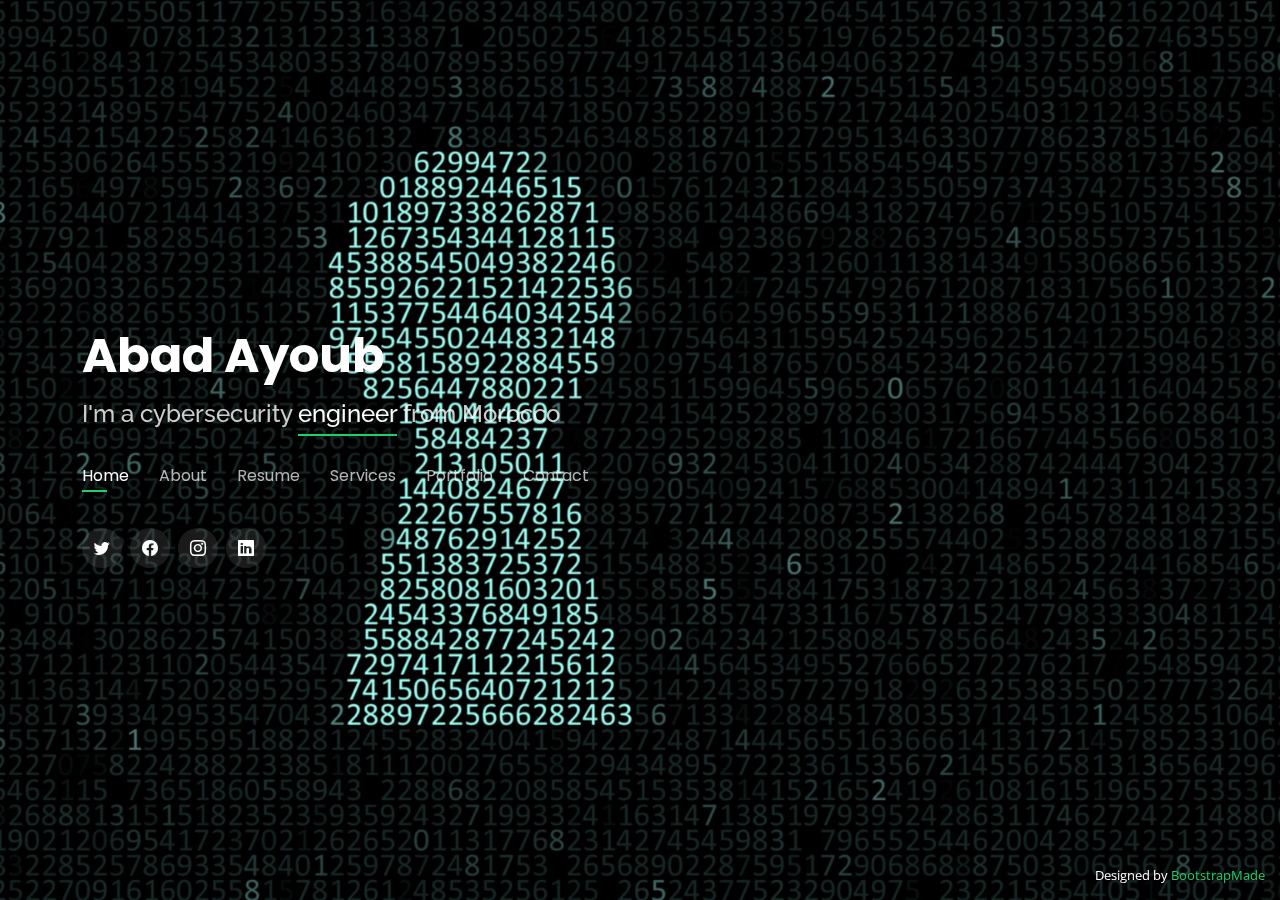
<file: docs/index.html>
<!DOCTYPE html>
<html lang="en">

<head>
  <meta charset="utf-8">
  <meta content="width=device-width, initial-scale=1.0" name="viewport">

  <title>Personal Bootstrap Template</title>
  <meta content="" name="description">
  <meta content="" name="keywords">

  <!-- Favicons -->
  <link href="assets/img/favicon.png" rel="icon">
  <link href="assets/img/apple-touch-icon.png" rel="apple-touch-icon">

  <!-- Google Fonts -->
  <link href="https://fonts.googleapis.com/css?family=Open+Sans:300,300i,400,400i,600,600i,700,700i|Raleway:300,300i,400,400i,500,500i,600,600i,700,700i|Poppins:300,300i,400,400i,500,500i,600,600i,700,700i" rel="stylesheet">

  <!-- Vendor CSS Files -->
  <link href="assets/vendor/bootstrap/css/bootstrap.min.css" rel="stylesheet">
  <link href="assets/vendor/bootstrap-icons/bootstrap-icons.css" rel="stylesheet">
  <link href="assets/vendor/boxicons/css/boxicons.min.css" rel="stylesheet">
  <link href="assets/vendor/glightbox/css/glightbox.min.css" rel="stylesheet">
  <link href="assets/vendor/remixicon/remixicon.css" rel="stylesheet">
  <link href="assets/vendor/swiper/swiper-bundle.min.css" rel="stylesheet">

  <!-- Template Main CSS File -->
  <link href="assets/css/style.css" rel="stylesheet">

  <!-- =======================================================
  * Template Name: Personal
  * Updated: Mar 10 2023 with Bootstrap v5.2.3
  * Template URL: https://bootstrapmade.com/personal-free-resume-bootstrap-template/
  * Author: BootstrapMade.com
  * License: https://bootstrapmade.com/license/
  ======================================================== -->
</head>

<body>

  <!-- ======= Header ======= -->
  <header id="header">
    <div class="container">

      <h1><a href="index.html">Abad Ayoub</a></h1>
      <!-- Uncomment below if you prefer to use an image logo -->
      <!-- <a href="index.html" class="mr-auto"><img src="assets/img/logo.png" alt="" class="img-fluid"></a> -->
      <h2>I'm a cybersecurity <span>engineer</span> from Morocco</h2>

      <nav id="navbar" class="navbar">
        <ul>
          <li><a class="nav-link active" href="#header">Home</a></li>
          <li><a class="nav-link" href="#about">About</a></li>
          <li><a class="nav-link" href="#resume">Resume</a></li>
          <li><a class="nav-link" href="#services">Services</a></li>
          <li><a class="nav-link" href="#portfolio">Portfolio</a></li>
          <li><a class="nav-link" href="#contact">Contact</a></li>
        </ul>
        <i class="bi bi-list mobile-nav-toggle"></i>
      </nav><!-- .navbar -->

      <div class="social-links">
        <a href="#" class="twitter"><i class="bi bi-twitter"></i></a>
        <a href="#" class="facebook"><i class="bi bi-facebook"></i></a>
        <a href="#" class="instagram"><i class="bi bi-instagram"></i></a>
        <a href="#" class="linkedin"><i class="bi bi-linkedin"></i></a>
      </div>

    </div>
  </header><!-- End Header -->

  <!-- ======= About Section ======= -->
  <section id="about" class="about">

    <!-- ======= About Me ======= -->
    <div class="about-me container">

      <div class="section-title">
        <h2>About</h2>
        <p>Learn more about me</p>
      </div>

      <div class="row">
        <div class="col-lg-4" data-aos="fade-right">
          <img src="assets/img/me.png" class="img-fluid" alt="">
        </div>
        <div class="col-lg-8 pt-4 pt-lg-0 content" data-aos="fade-left">
          <h3>Information &amp; Cybersecurity Engineer</h3>
          <p class="fst-italic">
            My Name is Abad Ayoub, i'm passionate about anything that concerns computers, technologie and especially Information & Cybersecurity.
          </p>
          <div class="row">
            <div class="col-lg-6">
              <ul>
                <li><i class="bi bi-chevron-right"></i> <strong>Birthday:</strong> <span>23 November 2001</span></li>
                <li><i class="bi bi-chevron-right"></i> <strong>Website:</strong> <span>Coming soon.</span></li>
                <li><i class="bi bi-chevron-right"></i> <strong>Phone:</strong> <span>+212 770859634</span></li>
                <li><i class="bi bi-chevron-right"></i> <strong>City:</strong> <span>Berkane, Morocco</span></li>
              </ul>
            </div>
            <div class="col-lg-6">
              <ul>
                <li><i class="bi bi-chevron-right"></i> <strong>Age:</strong> <span>21</span></li>
                <li><i class="bi bi-chevron-right"></i> <strong>Degree:</strong> <span>Engineering</span></li>
                <li><i class="bi bi-chevron-right"></i> <strong>PhEmailone:</strong> <span>ayoub.02.abad@gmail.com</span></li>
                <li><i class="bi bi-chevron-right"></i> <strong>Freelance:</strong> <span>Available</span></li>
              </ul>
            </div>
          </div>
        </div>
      </div>

    </div><!-- End About Me -->

    <!-- ======= Counts ======= -->
    <div class="counts container">

<!--      <div class="row">

        <div class="col-lg-3 col-md-6">
          <div class="count-box">
            <i class="bi bi-emoji-smile"></i>
            <span data-purecounter-start="0" data-purecounter-end="232" data-purecounter-duration="1" class="purecounter"></span>
            <p>Happy Clients</p>
          </div>
        </div>

        <div class="col-lg-3 col-md-6 mt-5 mt-md-0">
          <div class="count-box">
            <i class="bi bi-journal-richtext"></i>
            <span data-purecounter-start="0" data-purecounter-end="521" data-purecounter-duration="1" class="purecounter"></span>
            <p>Projects</p>
          </div>
        </div>

        <div class="col-lg-3 col-md-6 mt-5 mt-lg-0">
          <div class="count-box">
            <i class="bi bi-headset"></i>
            <span data-purecounter-start="0" data-purecounter-end="1463" data-purecounter-duration="1" class="purecounter"></span>
            <p>Hours Of Support</p>
          </div>
        </div>

        <div class="col-lg-3 col-md-6 mt-5 mt-lg-0">
          <div class="count-box">
            <i class="bi bi-award"></i>
            <span data-purecounter-start="0" data-purecounter-end="24" data-purecounter-duration="1" class="purecounter"></span>
            <p>Awards</p>
          </div>
        </div>

      </div>

    </div><!-- End Counts -->

    <!-- ======= Skills  ======= -->
    <div class="skills container">

      <div class="section-title">
        <h2>Skills</h2>
      </div>

      <div class="row skills-content">

        <div class="col-lg-6">

          <div class="progress">
            <span class="skill">Penetration Testing & Red Teaming <i class="val">60%</i></span>
            <div class="progress-bar-wrap">
              <div class="progress-bar" role="progressbar" aria-valuenow="60" aria-valuemin="0" aria-valuemax="100"></div>
            </div>
          </div>

          <div class="progress">
            <span class="skill">Digital Forensics Incident Response <i class="val">70%</i></span>
            <div class="progress-bar-wrap">
              <div class="progress-bar" role="progressbar" aria-valuenow="70" aria-valuemin="0" aria-valuemax="100"></div>
            </div>
          </div>

          <div class="progress">
            <span class="skill">Endpoint Security Monitoring <i class="val">75%</i></span>
            <div class="progress-bar-wrap">
              <div class="progress-bar" role="progressbar" aria-valuenow="75" aria-valuemin="0" aria-valuemax="100"></div>
            </div>
          </div>

        </div>

        <div class="col-lg-6">

          <div class="progress">
            <span class="skill">Cyber Threat Intelligence <i class="val">20%</i></span>
            <div class="progress-bar-wrap">
              <div class="progress-bar" role="progressbar" aria-valuenow="20" aria-valuemin="0" aria-valuemax="100"></div>
            </div>
          </div>

          <div class="progress">
            <span class="skill">Vulnerability Management <i class="val">50%</i></span>
            <div class="progress-bar-wrap">
              <div class="progress-bar" role="progressbar" aria-valuenow="50" aria-valuemin="0" aria-valuemax="100"></div>
            </div>
          </div>

          <div class="progress">
            <span class="skill">Python, C, PowerShell & Bash <i class="val">75%</i></span>
            <div class="progress-bar-wrap">
              <div class="progress-bar" role="progressbar" aria-valuenow="75" aria-valuemin="0" aria-valuemax="100"></div>
            </div>
          </div>

        </div>

      </div>

    </div><!-- End Skills -->

    <!-- ======= Interests ======= -->
    <div class="interests container">

      <div class="section-title">
        <h2>Interests</h2>
      </div>

      <div class="row">
        <div class="col-lg-3 col-md-4">
          <div class="icon-box">
            <i class="ri-store-line" style="color: #ffbb2c;"></i>
            <h3>Lorem Ipsum</h3>
          </div>
        </div>
        <div class="col-lg-3 col-md-4 mt-4 mt-md-0">
          <div class="icon-box">
            <i class="ri-bar-chart-box-line" style="color: #5578ff;"></i>
            <h3>Dolor Sitema</h3>
          </div>
        </div>
        <div class="col-lg-3 col-md-4 mt-4 mt-md-0">
          <div class="icon-box">
            <i class="ri-calendar-todo-line" style="color: #e80368;"></i>
            <h3>Sed perspiciatis</h3>
          </div>
        </div>
        <div class="col-lg-3 col-md-4 mt-4 mt-lg-0">
          <div class="icon-box">
            <i class="ri-paint-brush-line" style="color: #e361ff;"></i>
            <h3>Magni Dolores</h3>
          </div>
        </div>
        <div class="col-lg-3 col-md-4 mt-4">
          <div class="icon-box">
            <i class="ri-database-2-line" style="color: #47aeff;"></i>
            <h3>Nemo Enim</h3>
          </div>
        </div>
        <div class="col-lg-3 col-md-4 mt-4">
          <div class="icon-box">
            <i class="ri-gradienter-line" style="color: #ffa76e;"></i>
            <h3>Eiusmod Tempor</h3>
          </div>
        </div>
        <div class="col-lg-3 col-md-4 mt-4">
          <div class="icon-box">
            <i class="ri-file-list-3-line" style="color: #11dbcf;"></i>
            <h3>Midela Teren</h3>
          </div>
        </div>
        <div class="col-lg-3 col-md-4 mt-4">
          <div class="icon-box">
            <i class="ri-price-tag-2-line" style="color: #4233ff;"></i>
            <h3>Pira Neve</h3>
          </div>
        </div>
        <div class="col-lg-3 col-md-4 mt-4">
          <div class="icon-box">
            <i class="ri-anchor-line" style="color: #b2904f;"></i>
            <h3>Dirada Pack</h3>
          </div>
        </div>
        <div class="col-lg-3 col-md-4 mt-4">
          <div class="icon-box">
            <i class="ri-disc-line" style="color: #b20969;"></i>
            <h3>Moton Ideal</h3>
          </div>
        </div>
        <div class="col-lg-3 col-md-4 mt-4">
          <div class="icon-box">
            <i class="ri-base-station-line" style="color: #ff5828;"></i>
            <h3>Verdo Park</h3>
          </div>
        </div>
        <div class="col-lg-3 col-md-4 mt-4">
          <div class="icon-box">
            <i class="ri-fingerprint-line" style="color: #29cc61;"></i>
            <h3>Flavor Nivelanda</h3>
          </div>
        </div>
      </div>

    </div><!-- End Interests -->

    <!-- ======= Testimonials ======= -->
    <div class="testimonials container">

      <div class="section-title">
        <h2>Testimonials</h2>
      </div>

      <div class="testimonials-slider swiper" data-aos="fade-up" data-aos-delay="100">
        <div class="swiper-wrapper">

          <div class="swiper-slide">
            <div class="testimonial-item">
              <p>
                <i class="bx bxs-quote-alt-left quote-icon-left"></i>
                Twenty years from now you will be more disappointed by the things that you didn't do than by the ones you did do. So throw off the bowlines. Sail away from the safe harbor. Catch the trade winds in your sails. Explore. Dream. Discover.                <i class="bx bxs-quote-alt-right quote-icon-right"></i>
              </p>
              <img src="assets/img/testimonials/Jackson.jpg" class="testimonial-img" alt="">
              <h3>H. Jackson Brown Jr</h3>
              <h4>Author</h4>
            </div>
          </div><!-- End testimonial item -->

          <div class="swiper-slide">
            <div class="testimonial-item">
              <p>
                <i class="bx bxs-quote-alt-left quote-icon-left"></i>
                If you know the enemy and know yourself, you need not fear the result of a hundred battles. If you know yourself but not the enemy, for every victory gained you will also suffer a defeat. If you know neither the enemy nor yourself, you will succumb in every battle.               
                <i class="bx bxs-quote-alt-right quote-icon-right"></i>
              </p>
              <img src="assets/img/testimonials/sun tzu.jpg" class="testimonial-img" alt="">
              <h3>Sun Tzu</h3>
              <h4>Designer</h4>
            </div>
          </div><!-- End testimonial item -->

          <div class="swiper-slide">
            <div class="testimonial-item">
              <p>
                <i class="bx bxs-quote-alt-left quote-icon-left"></i>
                A lot of you are looking for the next step, when the next step is what got you there in the first place.                <i class="bx bxs-quote-alt-right quote-icon-right"></i>
              </p>
              <img src="assets/img/testimonials/Gary.jpg" class="testimonial-img" alt="">
              <h3>Gary Vaynerchuk</h3>
              <h4>Chairman - VaynerX, CEO - VaynerMedia</h4>
            </div>
          </div><!-- End testimonial item -->

          <div class="swiper-slide">
            <div class="testimonial-item">
              <p>
                <i class="bx bxs-quote-alt-left quote-icon-left"></i>
                The function of leadership is to produce more leaders, not more followers.
                <i class="bx bxs-quote-alt-right quote-icon-right"></i>
              </p>
              <img src="assets/img/testimonials/ralphnader.jpg" class="testimonial-img" alt="">
              <h3>Matt Brandon</h3>
              <h4>Freelancer</h4>
            </div>
          </div><!-- End testimonial item -->

          <div class="swiper-slide">
            <div class="testimonial-item">
              <p>
                <i class="bx bxs-quote-alt-left quote-icon-left"></i>
                The most valuable thing you can make is a mistake- you can't learn anything from being perfect.
                <i class="bx bxs-quote-alt-right quote-icon-right"></i>
              </p>
              <img src="assets/img/testimonials/Osborne.jpg" class="testimonial-img" alt="">
              <h3>Adam Osborne</h3>
              <h4>Author</h4>
            </div>
          </div><!-- End testimonial item -->

        </div>
        <div class="swiper-pagination"></div>
      </div>

      <div class="owl-carousel testimonials-carousel">

      </div>

    </div><!-- End Testimonials  -->

  </section><!-- End About Section -->

  <!-- ======= Resume Section ======= -->
  <section id="resume" class="resume">
    <div class="container">

      <div class="section-title">
        <h2>Resume</h2>
        <p>Check My Resume</p>
      </div>

      <div class="row">
        <div class="col-lg-6">
          <h3 class="resume-title">Sumary</h3>
          <div class="resume-item pb-0">
            <h4>Alice Barkley</h4>
            <p><em>Innovative and deadline-driven Graphic Designer with 3+ years of experience designing and developing user-centered digital/print marketing material from initial concept to final, polished deliverable.</em></p>
            <p>
            <ul>
              <li>Portland par 127,Orlando, FL</li>
              <li>(123) 456-7891</li>
              <li>alice.barkley@example.com</li>
            </ul>
            </p>
          </div>

          <h3 class="resume-title">Education</h3>
          <div class="resume-item">
            <h4>Master of Fine Arts &amp; Graphic Design</h4>
            <h5>2015 - 2016</h5>
            <p><em>Rochester Institute of Technology, Rochester, NY</em></p>
            <p>Qui deserunt veniam. Et sed aliquam labore tempore sed quisquam iusto autem sit. Ea vero voluptatum qui ut dignissimos deleniti nerada porti sand markend</p>
          </div>
          <div class="resume-item">
            <h4>Bachelor of Fine Arts &amp; Graphic Design</h4>
            <h5>2010 - 2014</h5>
            <p><em>Rochester Institute of Technology, Rochester, NY</em></p>
            <p>Quia nobis sequi est occaecati aut. Repudiandae et iusto quae reiciendis et quis Eius vel ratione eius unde vitae rerum voluptates asperiores voluptatem Earum molestiae consequatur neque etlon sader mart dila</p>
          </div>
        </div>
        <div class="col-lg-6">
          <h3 class="resume-title">Professional Experience</h3>
          <div class="resume-item">
            <h4>Senior graphic design specialist</h4>
            <h5>2019 - Present</h5>
            <p><em>Experion, New York, NY </em></p>
            <p>
            <ul>
              <li>Lead in the design, development, and implementation of the graphic, layout, and production communication materials</li>
              <li>Delegate tasks to the 7 members of the design team and provide counsel on all aspects of the project. </li>
              <li>Supervise the assessment of all graphic materials in order to ensure quality and accuracy of the design</li>
              <li>Oversee the efficient use of production project budgets ranging from $2,000 - $25,000</li>
            </ul>
            </p>
          </div>
          <div class="resume-item">
            <h4>Graphic design specialist</h4>
            <h5>2017 - 2018</h5>
            <p><em>Stepping Stone Advertising, New York, NY</em></p>
            <p>
            <ul>
              <li>Developed numerous marketing programs (logos, brochures,infographics, presentations, and advertisements).</li>
              <li>Managed up to 5 projects or tasks at a given time while under pressure</li>
              <li>Recommended and consulted with clients on the most appropriate graphic design</li>
              <li>Created 4+ design presentations and proposals a month for clients and account managers</li>
            </ul>
            </p>
          </div>
        </div>
      </div>

    </div>
  </section><!-- End Resume Section -->

  <!-- ======= Services Section ======= -->
  <section id="services" class="services">
    <div class="container">

      <div class="section-title">
        <h2>Services</h2>
        <p>My Services</p>
      </div>

      <div class="row">
        <div class="col-lg-4 col-md-6 d-flex align-items-stretch">
          <div class="icon-box">
            <div class="icon"><i class="bx bxl-dribbble"></i></div>
            <h4><a href="">Lorem Ipsum</a></h4>
            <p>Voluptatum deleniti atque corrupti quos dolores et quas molestias excepturi</p>
          </div>
        </div>

        <div class="col-lg-4 col-md-6 d-flex align-items-stretch mt-4 mt-md-0">
          <div class="icon-box">
            <div class="icon"><i class="bx bx-file"></i></div>
            <h4><a href="">Sed ut perspiciatis</a></h4>
            <p>Duis aute irure dolor in reprehenderit in voluptate velit esse cillum dolore</p>
          </div>
        </div>

        <div class="col-lg-4 col-md-6 d-flex align-items-stretch mt-4 mt-lg-0">
          <div class="icon-box">
            <div class="icon"><i class="bx bx-tachometer"></i></div>
            <h4><a href="">Magni Dolores</a></h4>
            <p>Excepteur sint occaecat cupidatat non proident, sunt in culpa qui officia</p>
          </div>
        </div>

        <div class="col-lg-4 col-md-6 d-flex align-items-stretch mt-4">
          <div class="icon-box">
            <div class="icon"><i class="bx bx-world"></i></div>
            <h4><a href="">Nemo Enim</a></h4>
            <p>At vero eos et accusamus et iusto odio dignissimos ducimus qui blanditiis</p>
          </div>
        </div>

        <div class="col-lg-4 col-md-6 d-flex align-items-stretch mt-4">
          <div class="icon-box">
            <div class="icon"><i class="bx bx-slideshow"></i></div>
            <h4><a href="">Dele cardo</a></h4>
            <p>Quis consequatur saepe eligendi voluptatem consequatur dolor consequuntur</p>
          </div>
        </div>

        <div class="col-lg-4 col-md-6 d-flex align-items-stretch mt-4">
          <div class="icon-box">
            <div class="icon"><i class="bx bx-arch"></i></div>
            <h4><a href="">Divera don</a></h4>
            <p>Modi nostrum vel laborum. Porro fugit error sit minus sapiente sit aspernatur</p>
          </div>
        </div>

      </div>

    </div>
  </section><!-- End Services Section -->

  <!-- ======= Portfolio Section ======= -->
  <section id="portfolio" class="portfolio">
    <div class="container">

      <div class="section-title">
        <h2>Portfolio</h2>
        <p>My Works</p>
      </div>

      <div class="row">
        <div class="col-lg-12 d-flex justify-content-center">
          <ul id="portfolio-flters">
            <li data-filter="*" class="filter-active">All</li>
            <li data-filter=".filter-app">App</li>
            <li data-filter=".filter-card">Card</li>
            <li data-filter=".filter-web">Web</li>
          </ul>
        </div>
      </div>

      <div class="row portfolio-container">

        <div class="col-lg-4 col-md-6 portfolio-item filter-app">
          <div class="portfolio-wrap">
            <img src="assets/img/portfolio/portfolio-1.jpg" class="img-fluid" alt="">
            <div class="portfolio-info">
              <h4>App 1</h4>
              <p>App</p>
              <div class="portfolio-links">
                <a href="assets/img/portfolio/portfolio-1.jpg" data-gallery="portfolioGallery" class="portfolio-lightbox" title="App 1"><i class="bx bx-plus"></i></a>
                <a href="portfolio-details.html" data-gallery="portfolioDetailsGallery" data-glightbox="type: external" class="portfolio-details-lightbox" title="Portfolio Details"><i class="bx bx-link"></i></a>
              </div>
            </div>
          </div>
        </div>

        <div class="col-lg-4 col-md-6 portfolio-item filter-web">
          <div class="portfolio-wrap">
            <img src="assets/img/portfolio/portfolio-2.jpg" class="img-fluid" alt="">
            <div class="portfolio-info">
              <h4>Web 3</h4>
              <p>Web</p>
              <div class="portfolio-links">
                <a href="assets/img/portfolio/portfolio-2.jpg" data-gallery="portfolioGallery" class="portfolio-lightbox" title="Web 3"><i class="bx bx-plus"></i></a>
                <a href="portfolio-details.html" data-gallery="portfolioDetailsGallery" data-glightbox="type: external" class="portfolio-details-lightbox" title="Portfolio Details"><i class="bx bx-link"></i></a>
              </div>
            </div>
          </div>
        </div>

        <div class="col-lg-4 col-md-6 portfolio-item filter-app">
          <div class="portfolio-wrap">
            <img src="assets/img/portfolio/portfolio-3.jpg" class="img-fluid" alt="">
            <div class="portfolio-info">
              <h4>App 2</h4>
              <p>App</p>
              <div class="portfolio-links">
                <a href="assets/img/portfolio/portfolio-3.jpg" data-gallery="portfolioGallery" class="portfolio-lightbox" title="App 2"><i class="bx bx-plus"></i></a>
                <a href="portfolio-details.html" data-gallery="portfolioDetailsGallery" data-glightbox="type: external" class="portfolio-details-lightbox" title="Portfolio Details"><i class="bx bx-link"></i></a>
              </div>
            </div>
          </div>
        </div>

        <div class="col-lg-4 col-md-6 portfolio-item filter-card">
          <div class="portfolio-wrap">
            <img src="assets/img/portfolio/portfolio-4.jpg" class="img-fluid" alt="">
            <div class="portfolio-info">
              <h4>Card 2</h4>
              <p>Card</p>
              <div class="portfolio-links">
                <a href="assets/img/portfolio/portfolio-4.jpg" data-gallery="portfolioGallery" class="portfolio-lightbox" title="Card 2"><i class="bx bx-plus"></i></a>
                <a href="portfolio-details.html" data-gallery="portfolioDetailsGallery" data-glightbox="type: external" class="portfolio-details-lightbox" title="Portfolio Details"><i class="bx bx-link"></i></a>
              </div>
            </div>
          </div>
        </div>

        <div class="col-lg-4 col-md-6 portfolio-item filter-web">
          <div class="portfolio-wrap">
            <img src="assets/img/portfolio/portfolio-5.jpg" class="img-fluid" alt="">
            <div class="portfolio-info">
              <h4>Web 2</h4>
              <p>Web</p>
              <div class="portfolio-links">
                <a href="assets/img/portfolio/portfolio-5.jpg" data-gallery="portfolioGallery" class="portfolio-lightbox" title="Web 2"><i class="bx bx-plus"></i></a>
                <a href="portfolio-details.html" data-gallery="portfolioDetailsGallery" data-glightbox="type: external" class="portfolio-details-lightbox" title="Portfolio Details"><i class="bx bx-link"></i></a>
              </div>
            </div>
          </div>
        </div>

        <div class="col-lg-4 col-md-6 portfolio-item filter-app">
          <div class="portfolio-wrap">
            <img src="assets/img/portfolio/portfolio-6.jpg" class="img-fluid" alt="">
            <div class="portfolio-info">
              <h4>App 3</h4>
              <p>App</p>
              <div class="portfolio-links">
                <a href="assets/img/portfolio/portfolio-6.jpg" data-gallery="portfolioGallery" class="portfolio-lightbox" title="App 3"><i class="bx bx-plus"></i></a>
                <a href="portfolio-details.html" data-gallery="portfolioDetailsGallery" data-glightbox="type: external" class="portfolio-details-lightbox" title="Portfolio Details"><i class="bx bx-link"></i></a>
              </div>
            </div>
          </div>
        </div>

        <div class="col-lg-4 col-md-6 portfolio-item filter-card">
          <div class="portfolio-wrap">
            <img src="assets/img/portfolio/portfolio-7.jpg" class="img-fluid" alt="">
            <div class="portfolio-info">
              <h4>Card 1</h4>
              <p>Card</p>
              <div class="portfolio-links">
                <a href="assets/img/portfolio/portfolio-7.jpg" data-gallery="portfolioGallery" class="portfolio-lightbox" title="Card 1"><i class="bx bx-plus"></i></a>
                <a href="portfolio-details.html" data-gallery="portfolioDetailsGallery" data-glightbox="type: external" class="portfolio-details-lightbox" title="Portfolio Details"><i class="bx bx-link"></i></a>
              </div>
            </div>
          </div>
        </div>

        <div class="col-lg-4 col-md-6 portfolio-item filter-card">
          <div class="portfolio-wrap">
            <img src="assets/img/portfolio/portfolio-8.jpg" class="img-fluid" alt="">
            <div class="portfolio-info">
              <h4>Card 3</h4>
              <p>Card</p>
              <div class="portfolio-links">
                <a href="assets/img/portfolio/portfolio-8.jpg" data-gallery="portfolioGallery" class="portfolio-lightbox" title="Card 3"><i class="bx bx-plus"></i></a>
                <a href="portfolio-details.html" data-gallery="portfolioDetailsGallery" data-glightbox="type: external" class="portfolio-details-lightbox" title="Portfolio Details"><i class="bx bx-link"></i></a>
              </div>
            </div>
          </div>
        </div>

        <div class="col-lg-4 col-md-6 portfolio-item filter-web">
          <div class="portfolio-wrap">
            <img src="assets/img/portfolio/portfolio-9.jpg" class="img-fluid" alt="">
            <div class="portfolio-info">
              <h4>Web 3</h4>
              <p>Web</p>
              <div class="portfolio-links">
                <a href="assets/img/portfolio/portfolio-9.jpg" data-gallery="portfolioGallery" class="portfolio-lightbox" title="Web 3"><i class="bx bx-plus"></i></a>
                <a href="portfolio-details.html" data-gallery="portfolioDetailsGallery" data-glightbox="type: external" class="portfolio-details-lightbox" title="Portfolio Details"><i class="bx bx-link"></i></a>
              </div>
            </div>
          </div>
        </div>

      </div>

    </div>
  </section><!-- End Portfolio Section -->

  <!-- ======= Contact Section ======= -->
  <section id="contact" class="contact">
    <div class="container">

      <div class="section-title">
        <h2>Contact</h2>
        <p>Contact Me</p>
      </div>

      <div class="row mt-2">

        <div class="col-md-6 d-flex align-items-stretch">
          <div class="info-box">
            <i class="bx bx-map"></i>
            <h3>My Address</h3>
            <p>A108 Adam Street, New York, NY 535022</p>
          </div>
        </div>

        <div class="col-md-6 mt-4 mt-md-0 d-flex align-items-stretch">
          <div class="info-box">
            <i class="bx bx-share-alt"></i>
            <h3>Social Profiles</h3>
            <div class="social-links">
              <a href="#" class="twitter"><i class="bi bi-twitter"></i></a>
              <a href="#" class="facebook"><i class="bi bi-facebook"></i></a>
              <a href="#" class="instagram"><i class="bi bi-instagram"></i></a>
              <a href="#" class="google-plus"><i class="bi bi-skype"></i></a>
              <a href="#" class="linkedin"><i class="bi bi-linkedin"></i></a>
            </div>
          </div>
        </div>

        <div class="col-md-6 mt-4 d-flex align-items-stretch">
          <div class="info-box">
            <i class="bx bx-envelope"></i>
            <h3>Email Me</h3>
            <p>contact@example.com</p>
          </div>
        </div>
        <div class="col-md-6 mt-4 d-flex align-items-stretch">
          <div class="info-box">
            <i class="bx bx-phone-call"></i>
            <h3>Call Me</h3>
            <p>+1 5589 55488 55</p>
          </div>
        </div>
      </div>

      <form action="forms/contact.php" method="post" role="form" class="php-email-form mt-4">
        <div class="row">
          <div class="col-md-6 form-group">
            <input type="text" name="name" class="form-control" id="name" placeholder="Your Name" required>
          </div>
          <div class="col-md-6 form-group mt-3 mt-md-0">
            <input type="email" class="form-control" name="email" id="email" placeholder="Your Email" required>
          </div>
        </div>
        <div class="form-group mt-3">
          <input type="text" class="form-control" name="subject" id="subject" placeholder="Subject" required>
        </div>
        <div class="form-group mt-3">
          <textarea class="form-control" name="message" rows="5" placeholder="Message" required></textarea>
        </div>
        <div class="my-3">
          <div class="loading">Loading</div>
          <div class="error-message"></div>
          <div class="sent-message">Your message has been sent. Thank you!</div>
        </div>
        <div class="text-center"><button type="submit">Send Message</button></div>
      </form>

    </div>
  </section><!-- End Contact Section -->

  <div class="credits">
    <!-- All the links in the footer should remain intact. -->
    <!-- You can delete the links only if you purchased the pro version. -->
    <!-- Licensing information: https://bootstrapmade.com/license/ -->
    <!-- Purchase the pro version with working PHP/AJAX contact form: https://bootstrapmade.com/personal-free-resume-bootstrap-template/ -->
    Designed by <a href="https://bootstrapmade.com/">BootstrapMade</a>
  </div>

  <!-- Vendor JS Files -->
  <script src="assets/vendor/purecounter/purecounter_vanilla.js"></script>
  <script src="assets/vendor/bootstrap/js/bootstrap.bundle.min.js"></script>
  <script src="assets/vendor/glightbox/js/glightbox.min.js"></script>
  <script src="assets/vendor/isotope-layout/isotope.pkgd.min.js"></script>
  <script src="assets/vendor/swiper/swiper-bundle.min.js"></script>
  <script src="assets/vendor/waypoints/noframework.waypoints.js"></script>
  <script src="assets/vendor/php-email-form/validate.js"></script>

  <!-- Template Main JS File -->
  <script src="assets/js/main.js"></script>

</body>

</html>
</file>
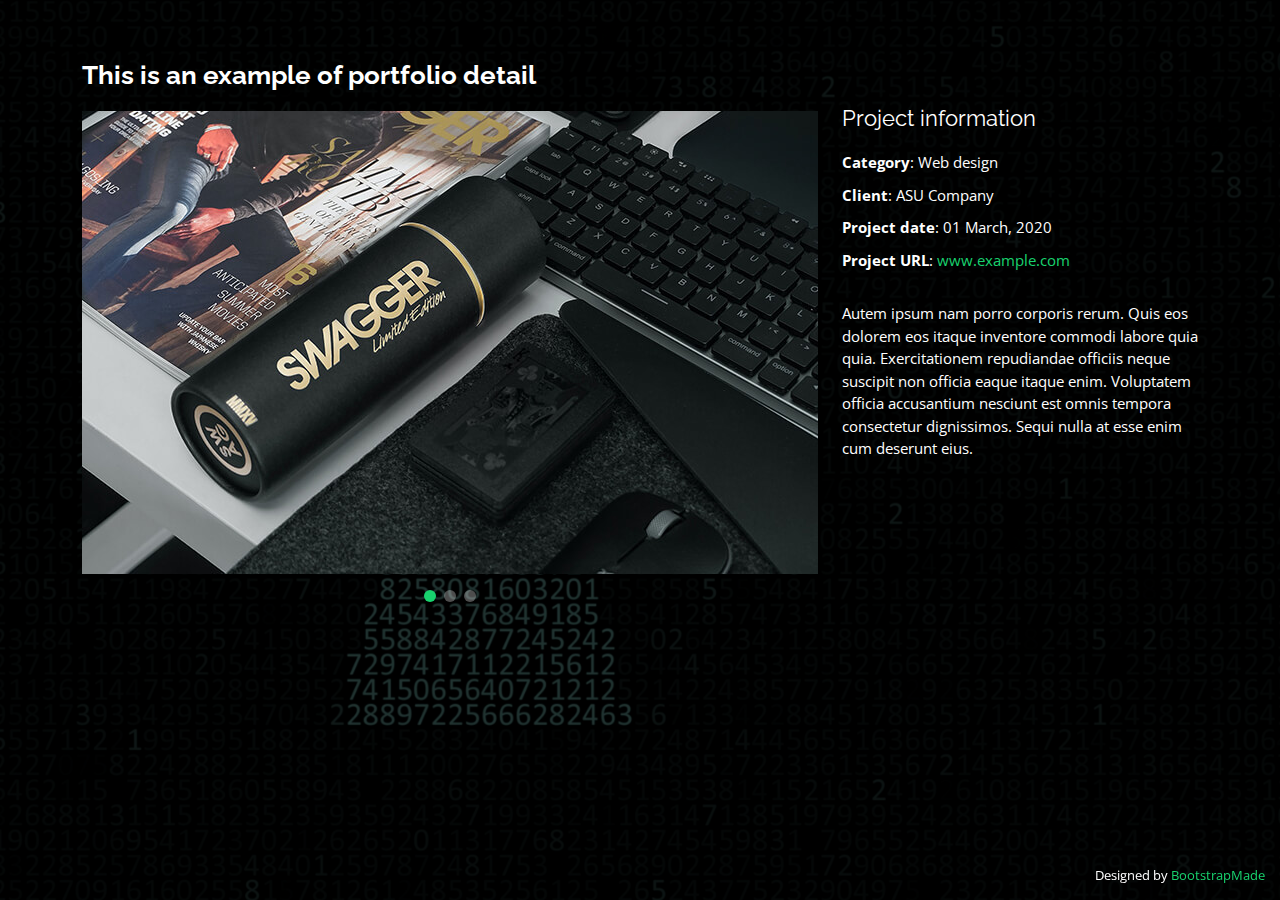
<file: docs/portfolio-details.html>
<!DOCTYPE html>
<html lang="en">

<head>
  <meta charset="utf-8">
  <meta content="width=device-width, initial-scale=1.0" name="viewport">

  <title>Portfolio Details - Personal Bootstrap Template</title>
  <meta content="" name="description">
  <meta content="" name="keywords">

  <!-- Favicons -->
  <link href="assets/img/favicon.png" rel="icon">
  <link href="assets/img/apple-touch-icon.png" rel="apple-touch-icon">

  <!-- Google Fonts -->
  <link href="https://fonts.googleapis.com/css?family=Open+Sans:300,300i,400,400i,600,600i,700,700i|Raleway:300,300i,400,400i,500,500i,600,600i,700,700i|Poppins:300,300i,400,400i,500,500i,600,600i,700,700i" rel="stylesheet">

  <!-- Vendor CSS Files -->
  <link href="assets/vendor/bootstrap/css/bootstrap.min.css" rel="stylesheet">
  <link href="assets/vendor/bootstrap-icons/bootstrap-icons.css" rel="stylesheet">
  <link href="assets/vendor/boxicons/css/boxicons.min.css" rel="stylesheet">
  <link href="assets/vendor/glightbox/css/glightbox.min.css" rel="stylesheet">
  <link href="assets/vendor/remixicon/remixicon.css" rel="stylesheet">
  <link href="assets/vendor/swiper/swiper-bundle.min.css" rel="stylesheet">

  <!-- Template Main CSS File -->
  <link href="assets/css/style.css" rel="stylesheet">

  <!-- =======================================================
  * Template Name: Personal
  * Updated: Mar 10 2023 with Bootstrap v5.2.3
  * Template URL: https://bootstrapmade.com/personal-free-resume-bootstrap-template/
  * Author: BootstrapMade.com
  * License: https://bootstrapmade.com/license/
  ======================================================== -->
</head>

<body>

  <main id="main">

    <!-- ======= Portfolio Details ======= -->
    <div id="portfolio-details" class="portfolio-details">
      <div class="container">

        <div class="row">

          <div class="col-lg-8">
            <h2 class="portfolio-title">This is an example of portfolio detail</h2>

            <div class="portfolio-details-slider swiper">
              <div class="swiper-wrapper align-items-center">

                <div class="swiper-slide">
                  <img src="assets/img/portfolio/portfolio-details-1.jpg" alt="">
                </div>

                <div class="swiper-slide">
                  <img src="assets/img/portfolio/portfolio-details-2.jpg" alt="">
                </div>

                <div class="swiper-slide">
                  <img src="assets/img/portfolio/portfolio-details-3.jpg" alt="">
                </div>

              </div>
              <div class="swiper-pagination"></div>
            </div>

          </div>

          <div class="col-lg-4 portfolio-info">
            <h3>Project information</h3>
            <ul>
              <li><strong>Category</strong>: Web design</li>
              <li><strong>Client</strong>: ASU Company</li>
              <li><strong>Project date</strong>: 01 March, 2020</li>
              <li><strong>Project URL</strong>: <a href="#">www.example.com</a></li>
            </ul>

            <p>
              Autem ipsum nam porro corporis rerum. Quis eos dolorem eos itaque inventore commodi labore quia quia. Exercitationem repudiandae officiis neque suscipit non officia eaque itaque enim. Voluptatem officia accusantium nesciunt est omnis tempora consectetur dignissimos. Sequi nulla at esse enim cum deserunt eius.
            </p>
          </div>

        </div>

      </div>
    </div><!-- End Portfolio Details -->

  </main><!-- End #main -->

  <div class="credits">
    <!-- All the links in the footer should remain intact. -->
    <!-- You can delete the links only if you purchased the pro version. -->
    <!-- Licensing information: https://bootstrapmade.com/license/ -->
    <!-- Purchase the pro version with working PHP/AJAX contact form: https://bootstrapmade.com/personal-free-resume-bootstrap-template/ -->
    Designed by <a href="https://bootstrapmade.com/">BootstrapMade</a>
  </div>

  <!-- Vendor JS Files -->
  <script src="assets/vendor/purecounter/purecounter_vanilla.js"></script>
  <script src="assets/vendor/bootstrap/js/bootstrap.bundle.min.js"></script>
  <script src="assets/vendor/glightbox/js/glightbox.min.js"></script>
  <script src="assets/vendor/isotope-layout/isotope.pkgd.min.js"></script>
  <script src="assets/vendor/swiper/swiper-bundle.min.js"></script>
  <script src="assets/vendor/waypoints/noframework.waypoints.js"></script>
  <script src="assets/vendor/php-email-form/validate.js"></script>

  <!-- Template Main JS File -->
  <script src="assets/js/main.js"></script>

</body>

</html>
</file>
<file: docs/assets/css/style.css>
/**
* Template Name: Personal
* Updated: Mar 10 2023 with Bootstrap v5.2.3
* Template URL: https://bootstrapmade.com/personal-free-resume-bootstrap-template/
* Author: BootstrapMade.com
* License: https://bootstrapmade.com/license/
*/

/*--------------------------------------------------------------
# General
--------------------------------------------------------------*/
body {
  font-family: "Open Sans", sans-serif;
  background-color: #040404;
  color: #fff;
  position: relative;
  background: transparent;
}

body::before {
  content: "";
  position: fixed;
  background: #040404 url("../img/bg.jpg") top right no-repeat;
  background-size: cover;
  left: 0;
  right: 0;
  top: 0;
  height: 100vh;
  z-index: -1;
}

@media (min-width: 1024px) {
  body::before {
    background-attachment: fixed;
  }
}

a {
  color: #18d26e;
  text-decoration: none;
}

a:hover {
  color: #35e888;
  text-decoration: none;
}

h1,
h2,
h3,
h4,
h5,
h6 {
  font-family: "Raleway", sans-serif;
}

/*--------------------------------------------------------------
# Header
--------------------------------------------------------------*/
#header {
  transition: ease-in-out 0.3s;
  position: relative;
  height: 100vh;
  display: flex;
  align-items: center;
  z-index: 997;
  overflow-y: auto;
}

#header * {
  transition: ease-in-out 0.3s;
}

#header h1 {
  font-size: 48px;
  margin: 0;
  padding: 0;
  line-height: 1;
  font-weight: 700;
  font-family: "Poppins", sans-serif;
}

#header h1 a,
#header h1 a:hover {
  color: #fff;
  line-height: 1;
  display: inline-block;
}

#header h2 {
  font-size: 24px;
  margin-top: 20px;
  color: rgba(255, 255, 255, 0.8);
}

#header h2 span {
  color: #fff;
  border-bottom: 2px solid #18d26e;
  padding-bottom: 6px;
}

#header img {
  padding: 0;
  margin: 0;
}

#header .social-links {
  margin-top: 40px;
  display: flex;
}

#header .social-links a {
  font-size: 16px;
  display: flex;
  justify-content: center;
  align-items: center;
  background: rgba(255, 255, 255, 0.1);
  color: #fff;
  line-height: 1;
  margin-right: 8px;
  border-radius: 50%;
  width: 40px;
  height: 40px;
}

#header .social-links a:hover {
  background: #18d26e;
}

@media (max-width: 992px) {
  #header h1 {
    font-size: 36px;
  }

  #header h2 {
    font-size: 20px;
    line-height: 30px;
  }

  #header .social-links {
    margin-top: 15px;
  }

  #header .container {
    display: flex;
    flex-direction: column;
    align-items: center;
  }
}

/* Header Top */
#header.header-top {
  height: 80px;
  position: fixed;
  left: 0;
  top: 0;
  right: 0;
  background: rgba(0, 0, 0, 0.9);
}

#header.header-top .social-links,
#header.header-top h2 {
  display: none;
}

#header.header-top h1 {
  margin-right: auto;
  font-size: 36px;
}

#header.header-top .container {
  display: flex;
  align-items: center;
}

#header.header-top .navbar {
  margin: 0;
}

@media (max-width: 768px) {
  #header.header-top {
    height: 60px;
  }

  #header.header-top h1 {
    font-size: 26px;
  }
}

/*--------------------------------------------------------------
# Navigation Menu
--------------------------------------------------------------*/
/**
* Desktop Navigation 
*/
.navbar {
  padding: 0;
  margin-top: 35px;
}

.navbar ul {
  margin: 0;
  padding: 0;
  display: flex;
  list-style: none;
  align-items: center;
}

.navbar li {
  position: relative;
}

.navbar li+li {
  margin-left: 30px;
}

.navbar a,
.navbar a:focus {
  display: flex;
  align-items: center;
  justify-content: space-between;
  padding: 0;
  font-family: "Poppins", sans-serif;
  font-size: 16px;
  font-weight: 400;
  color: rgba(255, 255, 255, 0.7);
  white-space: nowrap;
  transition: 0.3s;
}

.navbar a i,
.navbar a:focus i {
  font-size: 12px;
  line-height: 0;
  margin-left: 5px;
}

.navbar a:before {
  content: "";
  position: absolute;
  width: 0;
  height: 2px;
  bottom: -4px;
  left: 0;
  background-color: #18d26e;
  visibility: hidden;
  width: 0px;
  transition: all 0.3s ease-in-out 0s;
}

.navbar a:hover:before,
.navbar li:hover>a:before,
.navbar .active:before {
  visibility: visible;
  width: 25px;
}

.navbar a:hover,
.navbar .active,
.navbar .active:focus,
.navbar li:hover>a {
  color: #fff;
}

/**
* Mobile Navigation 
*/
.mobile-nav-toggle {
  color: #fff;
  font-size: 28px;
  cursor: pointer;
  display: none;
  line-height: 0;
  transition: 0.5s;
  position: fixed;
  right: 15px;
  top: 15px;
}

@media (max-width: 991px) {
  .mobile-nav-toggle {
    display: block;
  }

  .navbar ul {
    display: none;
  }
}

.navbar-mobile {
  position: fixed;
  overflow: hidden;
  top: 0;
  right: 0;
  left: 0;
  bottom: 0;
  background: rgba(0, 0, 0, 0.9);
  transition: 0.3s;
  z-index: 999;
  margin-top: 0;
}

.navbar-mobile .mobile-nav-toggle {
  position: absolute;
  top: 15px;
  right: 15px;
}

.navbar-mobile ul {
  display: block;
  position: absolute;
  top: 55px;
  right: 15px;
  bottom: 45px;
  left: 15px;
  padding: 10px 0;
  overflow-y: auto;
  transition: 0.3s;
  border: 2px solid rgba(255, 255, 255, 0.2);
}

.navbar-mobile li {
  padding: 12px 20px;
}

.navbar-mobile li+li {
  margin: 0;
}

.navbar-mobile a,
.navbar-mobile a:focus {
  font-size: 16px;
  position: relative;
}

/*--------------------------------------------------------------
# Sections General
--------------------------------------------------------------*/
section {
  overflow: hidden;
  position: absolute;
  width: 100%;
  top: 140px;
  bottom: 100%;
  opacity: 0;
  transition: ease-in-out 0.4s;
  z-index: 2;
}

section.section-show {
  top: 100px;
  bottom: auto;
  opacity: 1;
  padding-bottom: 45px;
}

section .container {
  background: rgba(0, 0, 0, 0.9);
  padding: 30px;
}

@media (max-width: 768px) {
  section {
    top: 120px;
  }

  section.section-show {
    top: 80px;
  }
}

.section-title h2 {
  font-size: 14px;
  font-weight: 500;
  padding: 0;
  line-height: 1px;
  margin: 0 0 20px 0;
  letter-spacing: 2px;
  text-transform: uppercase;
  color: #aaaaaa;
  font-family: "Poppins", sans-serif;
}

.section-title h2::after {
  content: "";
  width: 120px;
  height: 1px;
  display: inline-block;
  background: #4ceb95;
  margin: 4px 10px;
}

.section-title p {
  margin: 0;
  margin: -15px 0 15px 0;
  font-size: 36px;
  font-weight: 700;
  text-transform: uppercase;
  font-family: "Poppins", sans-serif;
  color: #fff;
}

/*--------------------------------------------------------------
# About
--------------------------------------------------------------*/
.about-me .content h3 {
  font-weight: 700;
  font-size: 26px;
  color: #18d26e;
}

.about-me .content ul {
  list-style: none;
  padding: 0;
}

.about-me .content ul li {
  margin-bottom: 20px;
  display: flex;
  align-items: center;
}

.about-me .content ul strong {
  margin-right: 10px;
}

.about-me .content ul i {
  font-size: 16px;
  margin-right: 5px;
  color: #18d26e;
  line-height: 0;
}

.about-me .content p:last-child {
  margin-bottom: 0;
}

/*--------------------------------------------------------------
# Counts
--------------------------------------------------------------*/
.counts {
  padding: 70px 0 60px;
}

.counts .count-box {
  padding: 30px 30px 25px 30px;
  width: 100%;
  position: relative;
  text-align: center;
  background: rgba(255, 255, 255, 0.08);
}

.counts .count-box i {
  position: absolute;
  top: -25px;
  left: 50%;
  transform: translateX(-50%);
  font-size: 24px;
  background: rgba(255, 255, 255, 0.1);
  padding: 12px;
  color: #18d26e;
  border-radius: 50px;
  line-height: 0;
}

.counts .count-box span {
  font-size: 36px;
  display: block;
  font-weight: 600;
  color: #fff;
}

.counts .count-box p {
  padding: 0;
  margin: 0;
  font-family: "Raleway", sans-serif;
  font-size: 14px;
}

/*--------------------------------------------------------------
# Skills
--------------------------------------------------------------*/
.skills .progress {
  height: 60px;
  display: block;
  background: none;
  border-radius: 0;
}

.skills .progress .skill {
  padding: 10px 0;
  margin: 0;
  text-transform: uppercase;
  display: block;
  font-weight: 600;
  font-family: "Poppins", sans-serif;
  color: #fff;
}

.skills .progress .skill .val {
  float: right;
  font-style: normal;
}

.skills .progress-bar-wrap {
  background: rgba(255, 255, 255, 0.2);
}

.skills .progress-bar {
  width: 1px;
  height: 10px;
  transition: 0.9s;
  background-color: #18d26e;
}

/*--------------------------------------------------------------
# Interests
--------------------------------------------------------------*/
.interests .icon-box {
  display: flex;
  align-items: center;
  padding: 20px;
  background: rgba(255, 255, 255, 0.08);
  transition: ease-in-out 0.3s;
}

.interests .icon-box i {
  font-size: 32px;
  padding-right: 10px;
  line-height: 1;
}

.interests .icon-box h3 {
  font-weight: 700;
  margin: 0;
  padding: 0;
  line-height: 1;
  font-size: 16px;
  color: #fff;
}

.interests .icon-box:hover {
  background: rgba(255, 255, 255, 0.12);
}

/*--------------------------------------------------------------
# Testimonials
--------------------------------------------------------------*/
.testimonials .testimonials-carousel,
.testimonials .testimonials-slider {
  overflow: hidden;
}

.testimonials .testimonial-item {
  box-sizing: content-box;
  min-height: 320px;
}

.testimonials .testimonial-item .testimonial-img {
  width: 90px;
  border-radius: 50%;
  margin: -40px 0 0 40px;
  position: relative;
  z-index: 2;
  border: 6px solid rgba(255, 255, 255, 0.12);
}

.testimonials .testimonial-item h3 {
  font-size: 18px;
  font-weight: bold;
  margin: 10px 0 5px 45px;
  color: #fff;
}

.testimonials .testimonial-item h4 {
  font-size: 14px;
  color: #999;
  margin: 0 0 0 45px;
}

.testimonials .testimonial-item .quote-icon-left,
.testimonials .testimonial-item .quote-icon-right {
  color: rgba(255, 255, 255, 0.25);
  font-size: 26px;
}

.testimonials .testimonial-item .quote-icon-left {
  display: inline-block;
  left: -5px;
  position: relative;
}

.testimonials .testimonial-item .quote-icon-right {
  display: inline-block;
  right: -5px;
  position: relative;
  top: 10px;
}

.testimonials .testimonial-item p {
  font-style: italic;
  margin: 0 15px 0 15px;
  padding: 20px 20px 60px 20px;
  background: rgba(255, 255, 255, 0.1);
  position: relative;
  border-radius: 6px;
  position: relative;
  z-index: 1;
}

.testimonials .swiper-pagination {
  margin-top: 20px;
  position: relative;
}

.testimonials .swiper-pagination .swiper-pagination-bullet {
  width: 12px;
  height: 12px;
  opacity: 1;
  background-color: rgba(255, 255, 255, 0.3);
}

.testimonials .swiper-pagination .swiper-pagination-bullet-active {
  background-color: #18d26e;
}

/*--------------------------------------------------------------
# Resume
--------------------------------------------------------------*/
.resume .resume-title {
  font-size: 26px;
  font-weight: 700;
  margin-top: 20px;
  margin-bottom: 20px;
  color: #fff;
}

.resume .resume-item {
  padding: 0 0 20px 20px;
  margin-top: -2px;
  border-left: 2px solid rgba(255, 255, 255, 0.2);
  position: relative;
}

.resume .resume-item h4 {
  line-height: 18px;
  font-size: 18px;
  font-weight: 600;
  text-transform: uppercase;
  font-family: "Poppins", sans-serif;
  color: #18d26e;
  margin-bottom: 10px;
}

.resume .resume-item h5 {
  font-size: 16px;
  background: rgba(255, 255, 255, 0.15);
  padding: 5px 15px;
  display: inline-block;
  font-weight: 600;
  margin-bottom: 10px;
}

.resume .resume-item ul {
  padding-left: 20px;
}

.resume .resume-item ul li {
  padding-bottom: 10px;
}

.resume .resume-item:last-child {
  padding-bottom: 0;
}

.resume .resume-item::before {
  content: "";
  position: absolute;
  width: 16px;
  height: 16px;
  border-radius: 50px;
  left: -9px;
  top: 0;
  background: #18d26e;
  border: 2px solid #18d26e;
}

/*--------------------------------------------------------------
# Services
--------------------------------------------------------------*/
.services .icon-box {
  text-align: center;
  background: rgba(204, 204, 204, 0.1);
  padding: 80px 20px;
  transition: all ease-in-out 0.3s;
}

.services .icon-box .icon {
  margin: 0 auto;
  width: 64px;
  height: 64px;
  background: #18d26e;
  border-radius: 5px;
  transition: all 0.3s ease-out 0s;
  display: flex;
  align-items: center;
  justify-content: center;
  margin-bottom: 20px;
  transform-style: preserve-3d;
}

.services .icon-box .icon i {
  color: #fff;
  font-size: 28px;
}

.services .icon-box .icon::before {
  position: absolute;
  content: "";
  left: -8px;
  top: -8px;
  height: 100%;
  width: 100%;
  background: rgba(255, 255, 255, 0.15);
  border-radius: 5px;
  transition: all 0.3s ease-out 0s;
  transform: translateZ(-1px);
}

.services .icon-box h4 {
  font-weight: 700;
  margin-bottom: 15px;
  font-size: 24px;
}

.services .icon-box h4 a {
  color: #fff;
}

.services .icon-box p {
  line-height: 24px;
  font-size: 14px;
  margin-bottom: 0;
}

.services .icon-box:hover {
  background: #18d26e;
  border-color: #18d26e;
}

.services .icon-box:hover .icon {
  background: #fff;
}

.services .icon-box:hover .icon i {
  color: #18d26e;
}

.services .icon-box:hover .icon::before {
  background: #35e888;
}

.services .icon-box:hover h4 a,
.services .icon-box:hover p {
  color: #fff;
}

/*--------------------------------------------------------------
# Portfolio
--------------------------------------------------------------*/
.portfolio .portfolio-item {
  margin-bottom: 30px;
}

.portfolio #portfolio-flters {
  padding: 0;
  margin: 0 auto 15px auto;
  list-style: none;
  text-align: center;
  border-radius: 50px;
  padding: 2px 15px;
}

.portfolio #portfolio-flters li {
  cursor: pointer;
  display: inline-block;
  padding: 8px 16px 10px 16px;
  font-size: 14px;
  font-weight: 600;
  line-height: 1;
  text-transform: uppercase;
  color: #fff;
  background: rgba(255, 255, 255, 0.1);
  margin: 0 3px 10px 3px;
  transition: all 0.3s ease-in-out;
  border-radius: 4px;
}

.portfolio #portfolio-flters li:hover,
.portfolio #portfolio-flters li.filter-active {
  background: #18d26e;
}

.portfolio #portfolio-flters li:last-child {
  margin-right: 0;
}

.portfolio .portfolio-wrap {
  transition: 0.3s;
  position: relative;
  overflow: hidden;
  z-index: 1;
  background: rgba(0, 0, 0, 0.6);
}

.portfolio .portfolio-wrap::before {
  content: "";
  background: rgba(0, 0, 0, 0.6);
  position: absolute;
  left: 30px;
  right: 30px;
  top: 30px;
  bottom: 30px;
  transition: all ease-in-out 0.3s;
  z-index: 2;
  opacity: 0;
}

.portfolio .portfolio-wrap .portfolio-info {
  opacity: 0;
  position: absolute;
  top: 0;
  left: 0;
  right: 0;
  bottom: 0;
  text-align: center;
  z-index: 3;
  transition: all ease-in-out 0.3s;
  display: flex;
  flex-direction: column;
  justify-content: center;
  align-items: center;
}

.portfolio .portfolio-wrap .portfolio-info::before {
  display: block;
  content: "";
  width: 48px;
  height: 48px;
  position: absolute;
  top: 35px;
  left: 35px;
  border-top: 3px solid #fff;
  border-left: 3px solid #fff;
  transition: all 0.5s ease 0s;
  z-index: 9994;
}

.portfolio .portfolio-wrap .portfolio-info::after {
  display: block;
  content: "";
  width: 48px;
  height: 48px;
  position: absolute;
  bottom: 35px;
  right: 35px;
  border-bottom: 3px solid #fff;
  border-right: 3px solid #fff;
  transition: all 0.5s ease 0s;
  z-index: 9994;
}

.portfolio .portfolio-wrap .portfolio-info h4 {
  font-size: 20px;
  color: #fff;
  font-weight: 600;
}

.portfolio .portfolio-wrap .portfolio-info p {
  color: #ffffff;
  font-size: 14px;
  text-transform: uppercase;
  padding: 0;
  margin: 0;
}

.portfolio .portfolio-wrap .portfolio-links {
  text-align: center;
  z-index: 4;
}

.portfolio .portfolio-wrap .portfolio-links a {
  color: #fff;
  margin: 0 2px;
  font-size: 28px;
  display: inline-block;
  transition: 0.3s;
}

.portfolio .portfolio-wrap .portfolio-links a:hover {
  color: #63eda3;
}

.portfolio .portfolio-wrap:hover::before {
  top: 0;
  left: 0;
  right: 0;
  bottom: 0;
  opacity: 1;
}

.portfolio .portfolio-wrap:hover .portfolio-info {
  opacity: 1;
}

.portfolio .portfolio-wrap:hover .portfolio-info::before {
  top: 15px;
  left: 15px;
}

.portfolio .portfolio-wrap:hover .portfolio-info::after {
  bottom: 15px;
  right: 15px;
}

/*--------------------------------------------------------------
# Portfolio Details
--------------------------------------------------------------*/
.portfolio-details {
  padding-top: 40px;
  background: rgba(0, 0, 0, 0.8);
  position: fixed;
  left: 0;
  right: 0;
  top: 0;
  bottom: 0;
  overflow-y: auto;
}

.portfolio-details .container {
  padding-top: 20px;
  padding-bottom: 40px;
}

.portfolio-details .portfolio-title {
  font-size: 26px;
  font-weight: 700;
  margin-bottom: 20px;
}

.portfolio-details .portfolio-info {
  padding-top: 45px;
}

.portfolio-details .portfolio-info h3 {
  font-size: 22px;
  font-weight: 400;
  margin-bottom: 20px;
}

.portfolio-details .portfolio-info ul {
  list-style: none;
  padding: 0;
  font-size: 15px;
}

.portfolio-details .portfolio-info ul li+li {
  margin-top: 10px;
}

.portfolio-details .portfolio-info p {
  font-size: 15px;
  padding: 15px 0 0 0;
}

@media (max-width: 992px) {
  .portfolio-details .portfolio-info {
    padding-top: 20px;
  }
}

.portfolio-details .swiper-pagination {
  margin-top: 20px;
  position: relative;
}

.portfolio-details .swiper-pagination .swiper-pagination-bullet {
  width: 12px;
  height: 12px;
  opacity: 1;
  background-color: rgba(255, 255, 255, 0.3);
}

.portfolio-details .swiper-pagination .swiper-pagination-bullet-active {
  background-color: #18d26e;
}

/*--------------------------------------------------------------
# Contact
--------------------------------------------------------------*/
.contact .info-box {
  color: #444444;
  padding: 20px;
  width: 100%;
  background: rgba(255, 255, 255, 0.08);
}

.contact .info-box i.bx {
  font-size: 24px;
  color: #18d26e;
  border-radius: 50%;
  padding: 14px;
  float: left;
  background: rgba(255, 255, 255, 0.1);
}

.contact .info-box h3 {
  font-size: 20px;
  color: rgba(255, 255, 255, 0.5);
  font-weight: 700;
  margin: 10px 0 8px 68px;
}

.contact .info-box p {
  padding: 0;
  color: #fff;
  line-height: 24px;
  font-size: 14px;
  margin: 0 0 0 68px;
}

.contact .info-box .social-links {
  margin: 5px 0 0 68px;
  display: flex;
}

.contact .info-box .social-links a {
  font-size: 18px;
  display: inline-block;
  color: #fff;
  line-height: 1;
  margin-right: 12px;
  transition: 0.3s;
}

.contact .info-box .social-links a:hover {
  color: #18d26e;
}

.contact .php-email-form {
  padding: 30px;
  background: rgba(255, 255, 255, 0.08);
}

.contact .php-email-form .error-message {
  display: none;
  background: rgba(255, 255, 255, 0.08);
  background: #ed3c0d;
  text-align: left;
  padding: 15px;
  font-weight: 600;
}

.contact .php-email-form .error-message br+br {
  margin-top: 25px;
}

.contact .php-email-form .sent-message {
  display: none;
  background: rgba(255, 255, 255, 0.08);
  background: #18d26e;
  text-align: center;
  padding: 15px;
  font-weight: 600;
}

.contact .php-email-form .loading {
  display: none;
  background: rgba(255, 255, 255, 0.08);
  text-align: center;
  padding: 15px;
}

.contact .php-email-form .loading:before {
  content: "";
  display: inline-block;
  border-radius: 50%;
  width: 24px;
  height: 24px;
  margin: 0 10px -6px 0;
  border: 3px solid #18d26e;
  border-top-color: #eee;
  animation: animate-loading 1s linear infinite;
}

.contact .php-email-form input,
.contact .php-email-form textarea {
  border-radius: 0;
  box-shadow: none;
  font-size: 14px;
  background: rgba(255, 255, 255, 0.08);
  border: 0;
  transition: 0.3s;
  color: #fff;
}

.contact .php-email-form input:focus,
.contact .php-email-form textarea:focus {
  background-color: rgba(255, 255, 255, 0.11);
}

.contact .php-email-form input::-moz-placeholder,
.contact .php-email-form textarea::-moz-placeholder {
  color: rgba(255, 255, 255, 0.3);
  opacity: 1;
}

.contact .php-email-form input::placeholder,
.contact .php-email-form textarea::placeholder {
  color: rgba(255, 255, 255, 0.3);
  opacity: 1;
}

.contact .php-email-form input {
  padding: 10px 15px;
}

.contact .php-email-form textarea {
  padding: 12px 15px;
}

.contact .php-email-form button[type=submit] {
  background: #18d26e;
  border: 0;
  padding: 10px 30px;
  color: #fff;
  transition: 0.4s;
  border-radius: 4px;
}

.contact .php-email-form button[type=submit]:hover {
  background: #15bb62;
}

@keyframes animate-loading {
  0% {
    transform: rotate(0deg);
  }

  100% {
    transform: rotate(360deg);
  }
}

/*--------------------------------------------------------------
# Credits
--------------------------------------------------------------*/
.credits {
  position: fixed;
  right: 0;
  left: 0;
  bottom: 0;
  padding: 15px;
  text-align: right;
  font-size: 13px;
  color: #fff;
  z-index: 999999;
}

@media (max-width: 992px) {
  .credits {
    text-align: center;
    padding: 10px;
    background: rgba(0, 0, 0, 0.8);
  }
}

.credits a {
  color: #18d26e;
  transition: 0.3s;
}

.credits a:hover {
  color: #fff;
}
</file>
